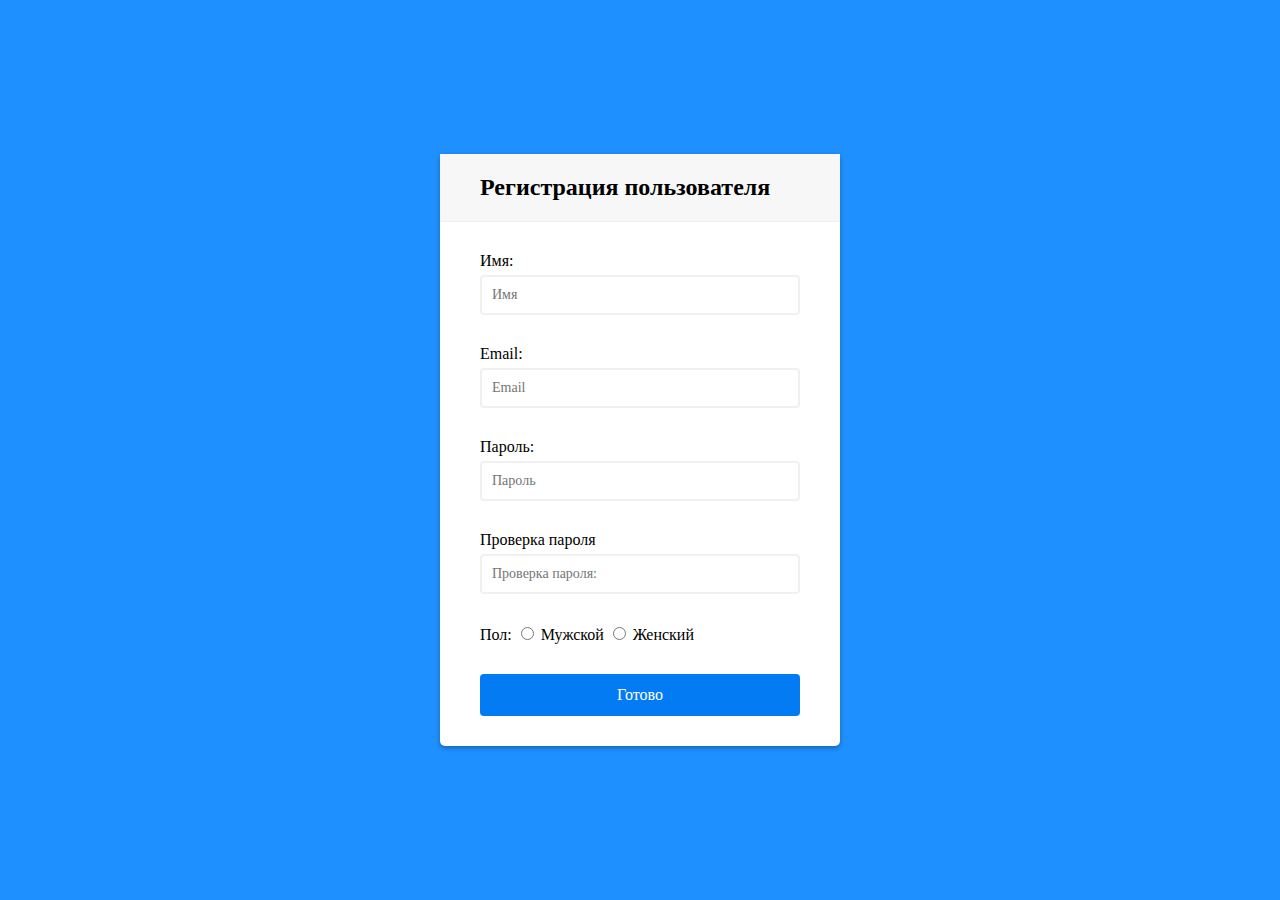
<file: lab3/index.html>
<!DOCTYPE HTML>
<html>
<head>
    <meta charset="utf-8" />
    <title>lab3</title>
    <link rel="stylesheet" href="https://maxcdn.bootstrapcdn.com/font-awesome/4.4.0/css/font-awesome.min.css"/>
    <link rel="stylesheet" href="style.css">
</head>
<body>
<div class="container">
    <div class="header">
        <h2>Регистрация пользователя</h2>
    </div>
    <script src="main.js"></script>
    <form class="form" action="" method="post" name="registration" onsubmit="valid(this)">
        <div class="form-control">
            <label class="form-control-label" for="name">Имя:</label>
            <input class="form-control-input" type="text" name="name" placeholder="Имя" id="name" />
            <i class="fa fa-check-circle"></i>
            <i class="fa fa-exclamation-circle"></i>
            <small>Error message</small>
        </div>
        <div class="form-control">
            <label class="form-control-label" for="email">Email:</label>
            <input class="form-control-input" type="text" name="email" placeholder="Email" id="email" />
            <i class="fa fa-check-circle"></i>
            <i class="fa fa-exclamation-circle"></i>
            <small>Error message</small>
        </div>
        <div class="form-control">
            <label class="form-control-label" for="password">Пароль:</label>
            <input class="form-control-input" type="password" name="password" placeholder="Пароль" id="password" />
            <i class="fa fa-check-circle"></i>
            <i class="fa fa-exclamation-circle"></i>
            <small>Error message</small>
        </div>
        <div class="form-control">
            <label class="form-control-label" for="RePassword">Проверка пароля</label>
            <input class="form-control-input" type="password" name="RePassword" placeholder="Проверка пароля:" id="RePassword" />
            <i class="fa fa-check-circle"></i>
            <i class="fa fa-exclamation-circle"></i>
            <small>Error message</small>
        </div>
        <div class="form-control">
            <span>Пол:</span>
            <input type="radio" name="state" id="male" value="Мужской" />
            <label for="male">Мужской</label>
            <input type="radio" name="state" id="female" value="Женский" />
            <label for="female">Женский</label>
        </div>
        <input class="form-buttom" type="submit" name="submit" value="Готово" />
</form>
</div>
</body>
</html>
</file>
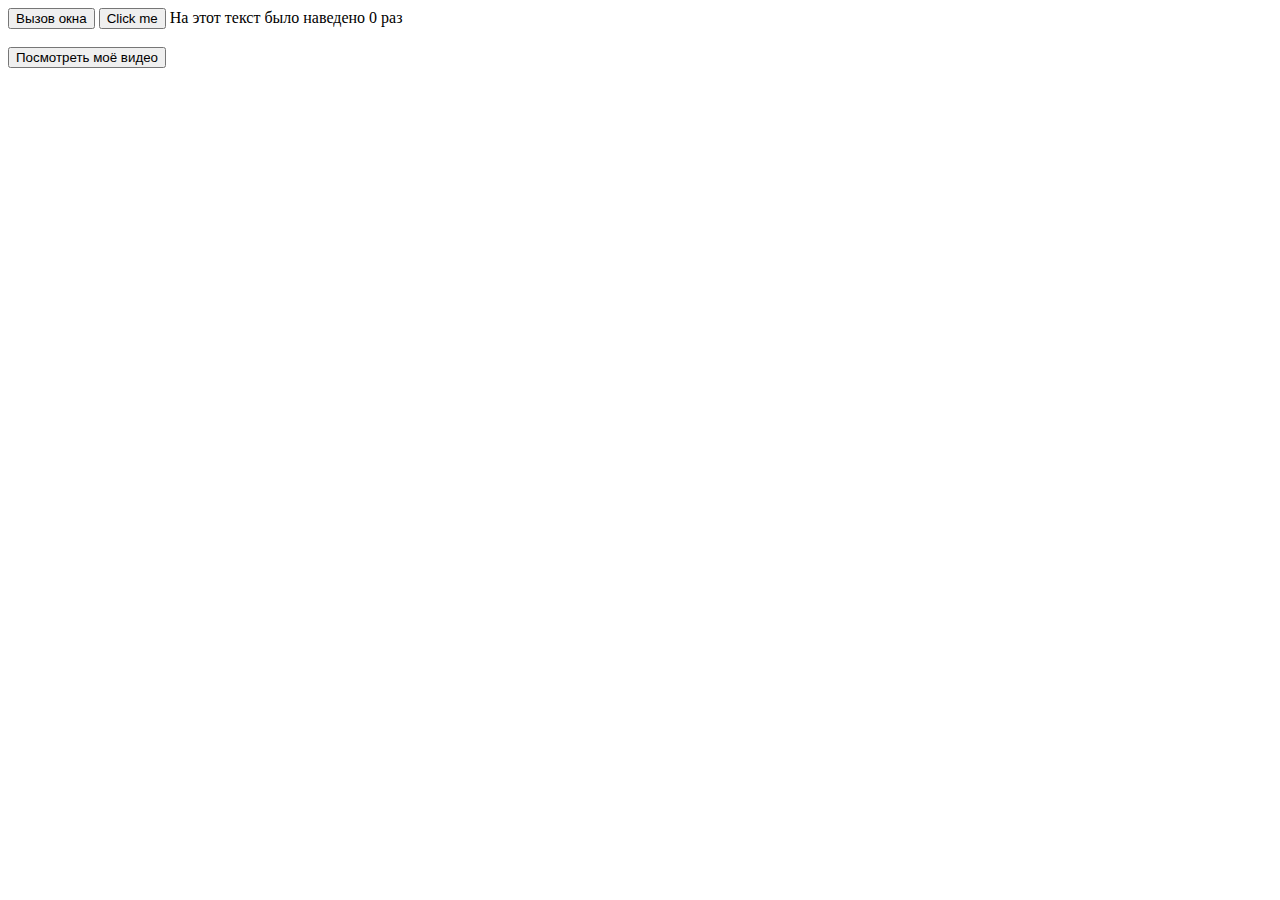
<file: lab4/index.html>
<!DOCTYPE HTML>
<html>
<head>
  <meta charset="utf-8" />
  <title>lab4</title>
</head>
<body onload="confirm('Страница загрузилась?')">
<div>
  <script src="main.js"></script>
  <form action="" method="post" name="lab4">
    <input type="submit" name="submit" value="Вызов окна" onclick="popupWindows()"/>
    <input type="button" name="btn1" value="Click me" onclick="clickBTN1(this)"/>
    <span onmouseover="mouseCounter(this)">На этот текст было наведено 0 раз</span><br><br>
    <button onclick="checkMyVideo()">Посмотреть моё видео</button>
  </form>
</div>
</body>
</file>
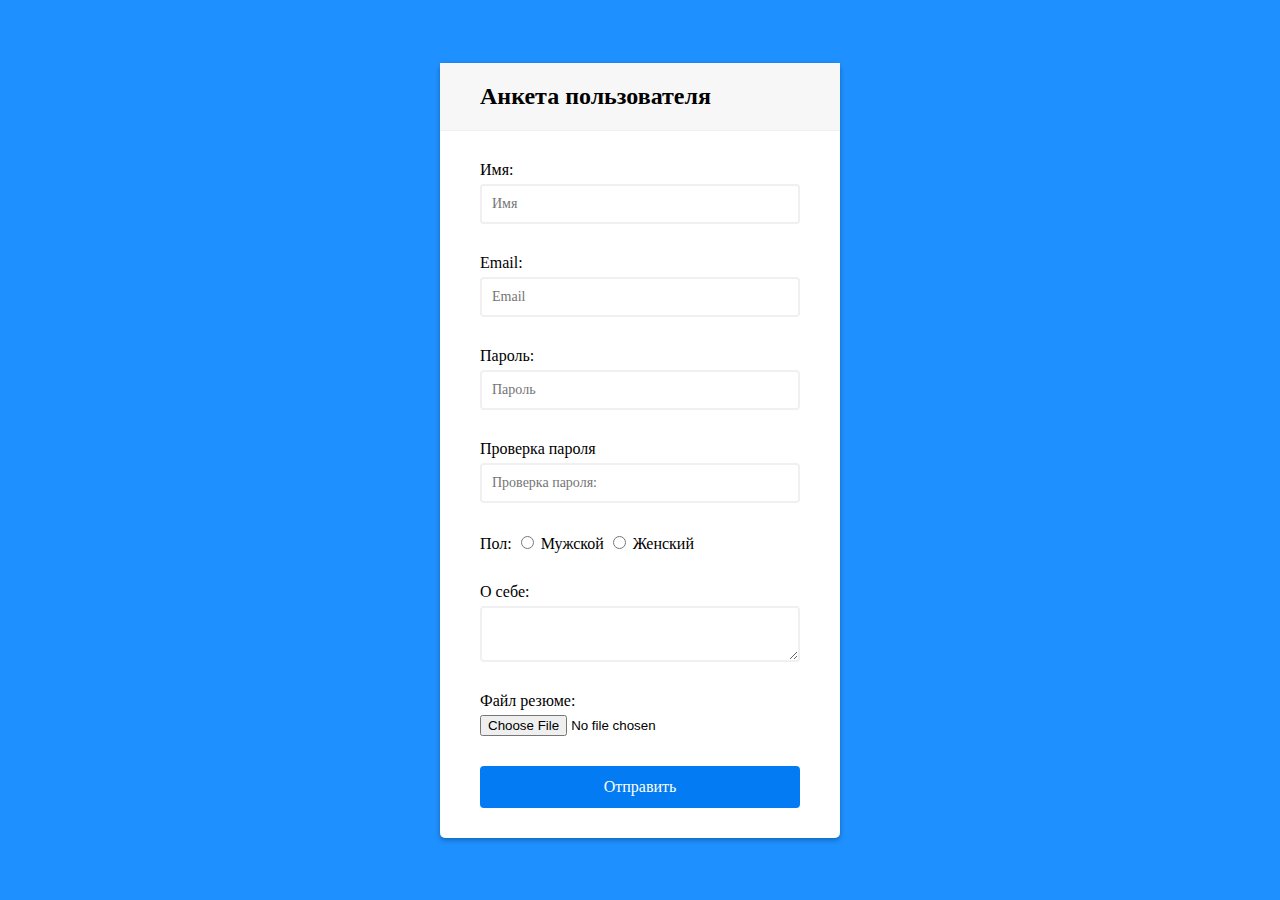
<file: lab6/main.html>
<!DOCTYPE html>
<html lang="ru">
<head>
    <meta charset="UTF-8">
    <title>lab6</title>
    <link rel="stylesheet" href="style.css">
</head>
<body>
    <div class="container">
        <div class="header">
            <h2>Анкета пользователя</h2>
        </div>
        <form class="form" name="feedback" method="POST" action="visual.php" enctype="multipart/form-data">
            <div class="form-control">
                <label class="form-control-label" for="name">Имя:</label>
                <input class="form-control-input" type="text" name="name" placeholder="Имя" id="name" />
            </div>
            <div class="form-control">
                <label class="form-control-label" for="email">Email:</label>
                <input class="form-control-input" type="text" name="email" placeholder="Email" id="email" />
            </div>
            <div class="form-control">
                <label class="form-control-label" for="password">Пароль:</label>
                <input class="form-control-input" type="password" name="password" placeholder="Пароль" id="password" />
            </div>
            <div class="form-control">
                <label class="form-control-label" for="RePassword">Проверка пароля</label>
                <input class="form-control-input" type="password" name="RePassword" placeholder="Проверка пароля:" id="RePassword" />
            </div>
            <div class="form-control">
                <span>Пол:</span>
                <input type="radio" name="state" id="male" value="Мужской" />
                <label for="male">Мужской</label>
                <input type="radio" name="state" id="female" value="Женский" />
                <label for="female">Женский</label>
            </div>
            <div class="form-control">
                <label class="form-control-label">О себе:</label>
                <textarea class="form-control-input" name="message"></textarea>
            </div>
            <div class="form-control">
                <label class="form-control-label">Файл резюме:</label>
                <input type="file" name="resume">
            </div>
            <input class="form-buttom" type="submit" name="send" value="Отправить">
        </form>
    </div>
</body>
</html>
</file>
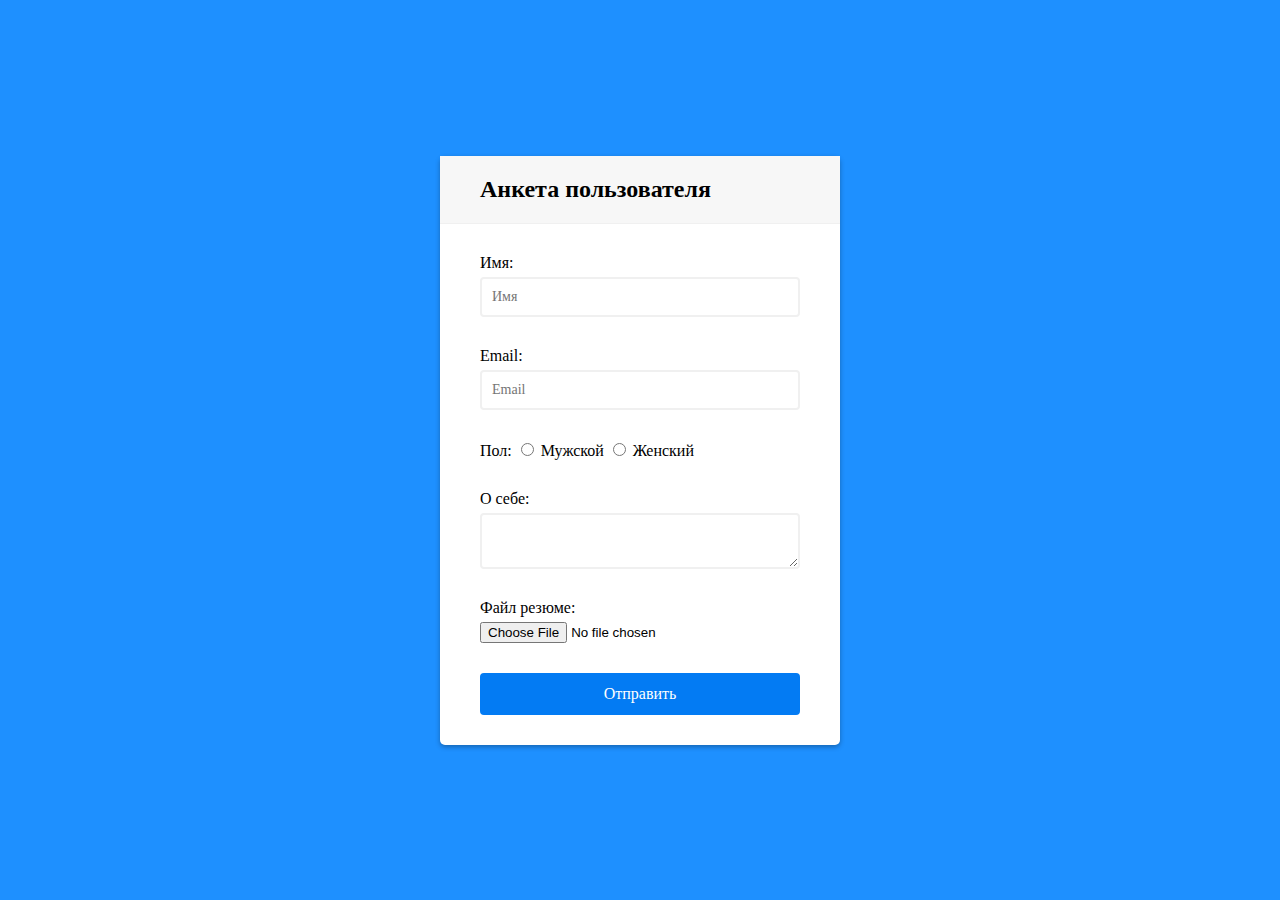
<file: lab7/main.html>
<!DOCTYPE html>
<html lang="ru">
<head>
  <meta charset="UTF-8">
  <title>lab7</title>
  <link rel="stylesheet" href="style.css">
</head>
<body>
<div class="container">
  <div class="header">
    <h2>Анкета пользователя</h2>
  </div>
  <form class="form" name="feedback" method="POST" action="visual.php" enctype="multipart/form-data">
    <div class="form-control">
      <label class="form-control-label" for="name">Имя:</label>
      <input class="form-control-input" type="text" name="name" placeholder="Имя" id="name" />
    </div>
    <div class="form-control">
      <label class="form-control-label" for="email">Email:</label>
      <input class="form-control-input" type="text" name="email" placeholder="Email" id="email" />
    </div>
    <div class="form-control">
      <span>Пол:</span>
      <input type="radio" name="state" id="male" value="Мужской" />
      <label for="male">Мужской</label>
      <input type="radio" name="state" id="female" value="Женский" />
      <label for="female">Женский</label>
    </div>
    <div class="form-control">
      <label class="form-control-label">О себе:</label>
      <textarea class="form-control-input" name="message"></textarea>
    </div>
    <div class="form-control">
      <label class="form-control-label">Файл резюме:</label>
      <input type="file" name="resume">
    </div>
    <input class="form-buttom" type="submit" name="send" value="Отправить">
  </form>
</div>
</body>
</html>
</file>
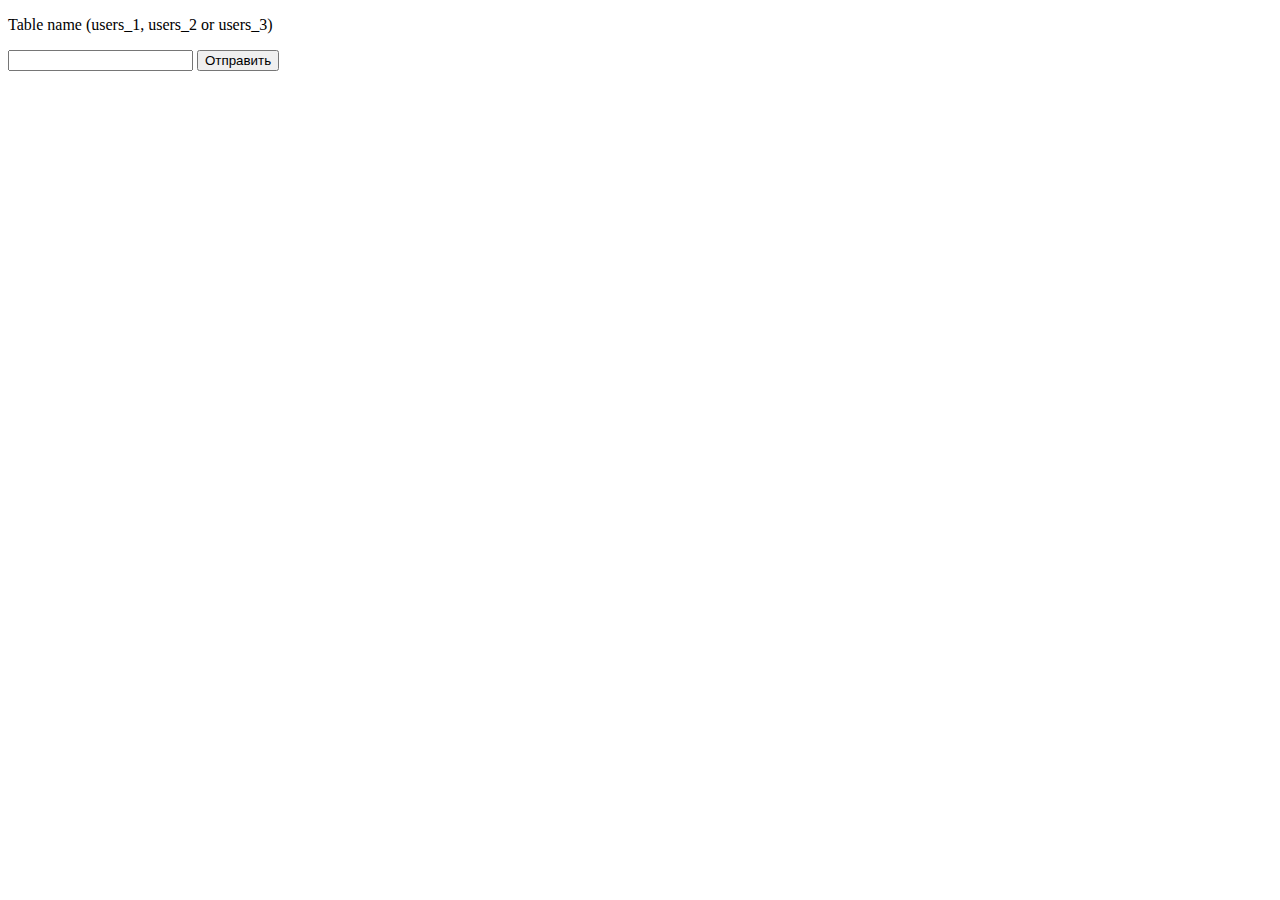
<file: lab8/main.html>
<!DOCTYPE html>
<html lang="en">
<head>
    <meta charset="UTF-8">
    <title>lab_8</title>
</head>
<body>
<form name="feedback" method="POST" action="index.php" enctype="multipart/form-data">
    <p>Table name (users_1, users_2 or users_3)</p>
    <input type="text" name="table_name">
    <input type="submit" name="send" value="Отправить">
</form>
</body>
</html>
</file>
<file: lab3/style.css>
@import url('https://fonts.googleapis.com/css?family=Open+Sans:400,500&display=swap');

* {
    box-sizing: border-box;
}

body {
    background-color: #1E90FF;
    display: flex;
    align-items: center;
    justify-content: center;
    min-height: 100vh;
    margin: 0;
}

.container {
    background-color: #fff;
    border-radius: 5px;
    box-shadow: 0 2px 5px rgba(0, 0, 0, 0.3);
    width: 400px;
    max-width: 100%;
}

.header {
    background-color: #f7f7f7;
    border-bottom: 1px solid #f0f0f0;
    padding: 20px 40px;
}

.header h2 {
    margin: 0;
}

.form {
    padding: 30px 40px;
}

.form-control {
    margin-bottom: 10px;
    padding-bottom: 20px;
    position: relative;
}

.form-control-label {
    display: inline-block;
    margin-bottom: 5px;
}

.form-control-input {
    border: 2px solid #f0f0f0;
    border-radius: 4px;
    display: block;
    font-family: inherit;
    font-size: 14px;
    padding: 10px;
    width: 100%;
}

.form-control i {
    visibility: hidden;
    position: absolute;
    top: 35px;
    right: 10px;
}

.form-control small {
    visibility: hidden;
    position: absolute;
    bottom: 0;
    left: 0;
}

.form-buttom {
    background-color: #037bf3;
    border: 2px solid #037bf3;
    border-radius: 4px;
    color: #fff;
    display: block;
    font-family: inherit;
    font-size: 16px;
    padding: 10px;
    width: 100%;
}
</file>
<file: lab6/style.css>
* {
    box-sizing: border-box;
}

body {
    background-color: #1E90FF;
    display: flex;
    align-items: center;
    justify-content: center;
    min-height: 100vh;
    margin: 0;
}

.container {
    background-color: #fff;
    border-radius: 5px;
    box-shadow: 0 2px 5px rgba(0, 0, 0, 0.3);
    width: 400px;
    max-width: 100%;
}

.header {
    background-color: #f7f7f7;
    border-bottom: 1px solid #f0f0f0;
    padding: 20px 40px;
}

.header h2 {
    margin: 0;
}

.form {
    padding: 30px 40px;
}

.form-control {
    margin-bottom: 10px;
    padding-bottom: 20px;
    position: relative;
}

.form-control-label {
    display: inline-block;
    margin-bottom: 5px;
}

.form-control-input {
    border: 2px solid #f0f0f0;
    border-radius: 4px;
    display: block;
    font-family: inherit;
    font-size: 14px;
    padding: 10px;
    width: 100%;
}

.form-control i {
    visibility: hidden;
    position: absolute;
    top: 35px;
    right: 10px;
}

.form-control small {
    visibility: hidden;
    position: absolute;
    bottom: 0;
    left: 0;
}

.form-buttom {
    background-color: #037bf3;
    border: 2px solid #037bf3;
    border-radius: 4px;
    color: #fff;
    display: block;
    font-family: inherit;
    font-size: 16px;
    padding: 10px;
    width: 100%;
}
</file>
<file: lab7/style.css>
* {
    box-sizing: border-box;
}

body {
    background-color: #1E90FF;
    display: flex;
    align-items: center;
    justify-content: center;
    min-height: 100vh;
    margin: 0;
}

.container {
    background-color: #fff;
    border-radius: 5px;
    box-shadow: 0 2px 5px rgba(0, 0, 0, 0.3);
    width: 400px;
    max-width: 100%;
}

.header {
    background-color: #f7f7f7;
    border-bottom: 1px solid #f0f0f0;
    padding: 20px 40px;
}

.header h2 {
    margin: 0;
}

.form {
    padding: 30px 40px;
}

.form-control {
    margin-bottom: 10px;
    padding-bottom: 20px;
    position: relative;
}

.form-control-label {
    display: inline-block;
    margin-bottom: 5px;
}

.form-control-input {
    border: 2px solid #f0f0f0;
    border-radius: 4px;
    display: block;
    font-family: inherit;
    font-size: 14px;
    padding: 10px;
    width: 100%;
}

.form-control i {
    visibility: hidden;
    position: absolute;
    top: 35px;
    right: 10px;
}

.form-control small {
    visibility: hidden;
    position: absolute;
    bottom: 0;
    left: 0;
}

.form-buttom {
    background-color: #037bf3;
    border: 2px solid #037bf3;
    border-radius: 4px;
    color: #fff;
    display: block;
    font-family: inherit;
    font-size: 16px;
    padding: 10px;
    width: 100%;
}
</file>
